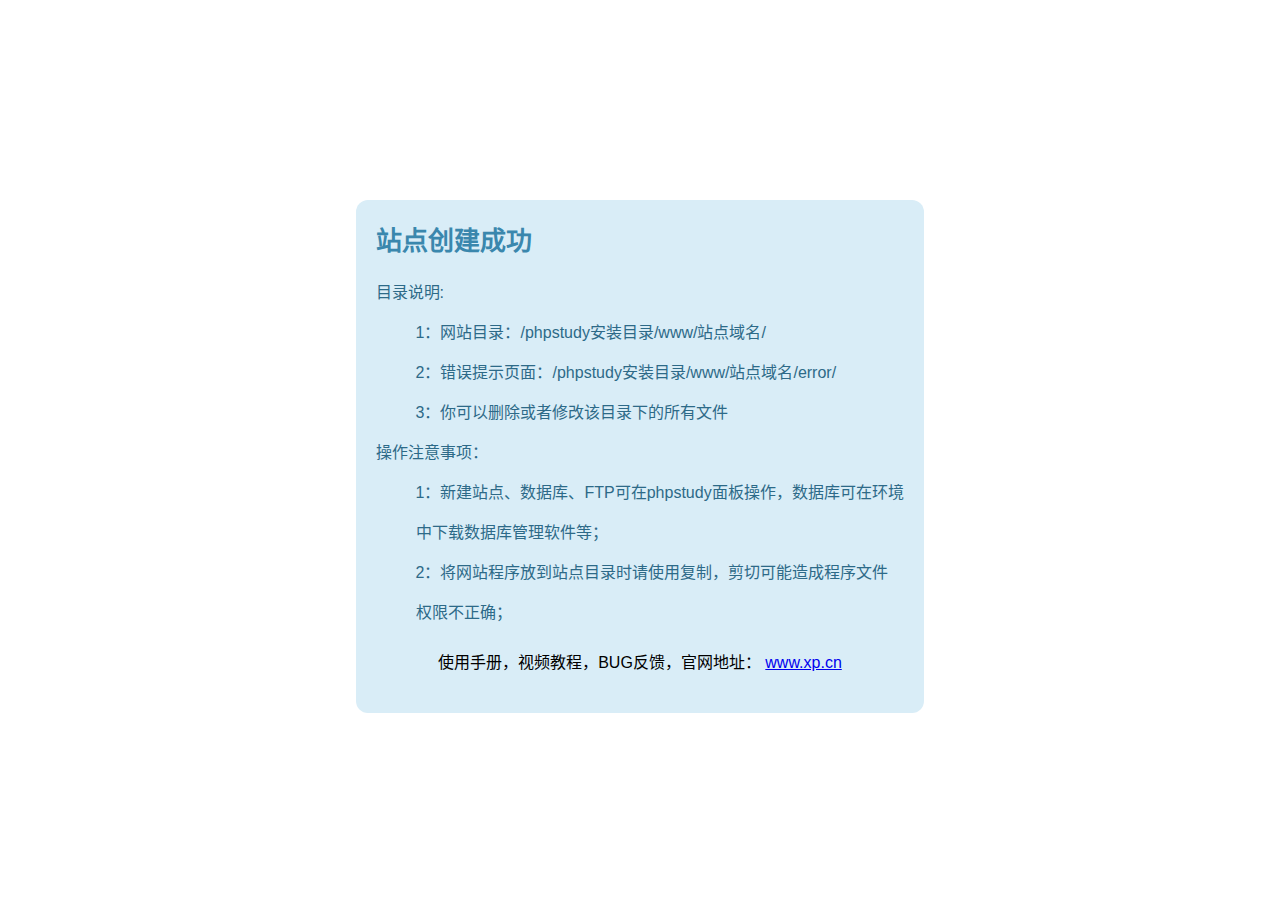
<file: error/index.html>
<!DOCTYPE html>
<html lang="zh-CN">
<head>
  <meta charset="utf-8">
  <title>站点创建成功-phpstudy for windows</title>
  <meta name="keywords" content="">
  <meta name="description" content="">
  <meta name="renderer" content="webkit">
  <meta http-equiv="X-UA-Compatible" content="IE=edge,chrome=1">
  <meta name="viewport" content="width=device-width, initial-scale=1, maximum-scale=1">
  <meta name="apple-mobile-web-app-status-bar-style" content="black"> 
  <meta name="apple-mobile-web-app-capable" content="yes">
  <meta name="format-detection" content="telephone=no">
  <meta HTTP-EQUIV="pragma" CONTENT="no-cache"> 
  <meta HTTP-EQUIV="Cache-Control" CONTENT="no-store, must-revalidate"> 
  <meta HTTP-EQUIV="expires" CONTENT="Wed, 26 Feb 1997 08:21:57 GMT"> 
  <meta HTTP-EQUIV="expires" CONTENT="0">
  <style>
    body{
      font: 16px arial,'Microsoft Yahei','Hiragino Sans GB',sans-serif;
    }
    h1{
      margin: 0;
      color:#3a87ad;
      font-size: 26px;
    }
    .content{
      width: 45%;
      margin: 0 auto;
     
    }
    .content >div{
      margin-top: 200px;
      padding: 20px;
      background: #d9edf7;  
      border-radius: 12px;
    }
    .content dl{
      color: #2d6a88;
      line-height: 40px;
    } 
    .content div div {
      padding-bottom: 20px;
      text-align:center;
    }
  </style>
</head>
<body>
  <div class="content">
      <div>
           <h1>站点创建成功</h1>
        <dl>
          <dt>目录说明:</dt>
          <dd>1：网站目录：/phpstudy安装目录/www/站点域名/</dd>
          <dd>2：错误提示页面：/phpstudy安装目录/www/站点域名/error/</dd>
          <dd>3：你可以删除或者修改该目录下的所有文件</dd>
          <dt>操作注意事项：</dt>
          <dd>1：新建站点、数据库、FTP可在phpstudy面板操作，数据库可在环境中下载数据库管理软件等；</dd>
          <dd>2：将网站程序放到站点目录时请使用复制，剪切可能造成程序文件权限不正确；</dd>
         
        </dl>
        <div>使用手册，视频教程，BUG反馈，官网地址： <a href="https://www.xp.cn"  target="_blank">www.xp.cn</a> </div>
    
      </div>
    </div> 
</body>
</html>
</file>
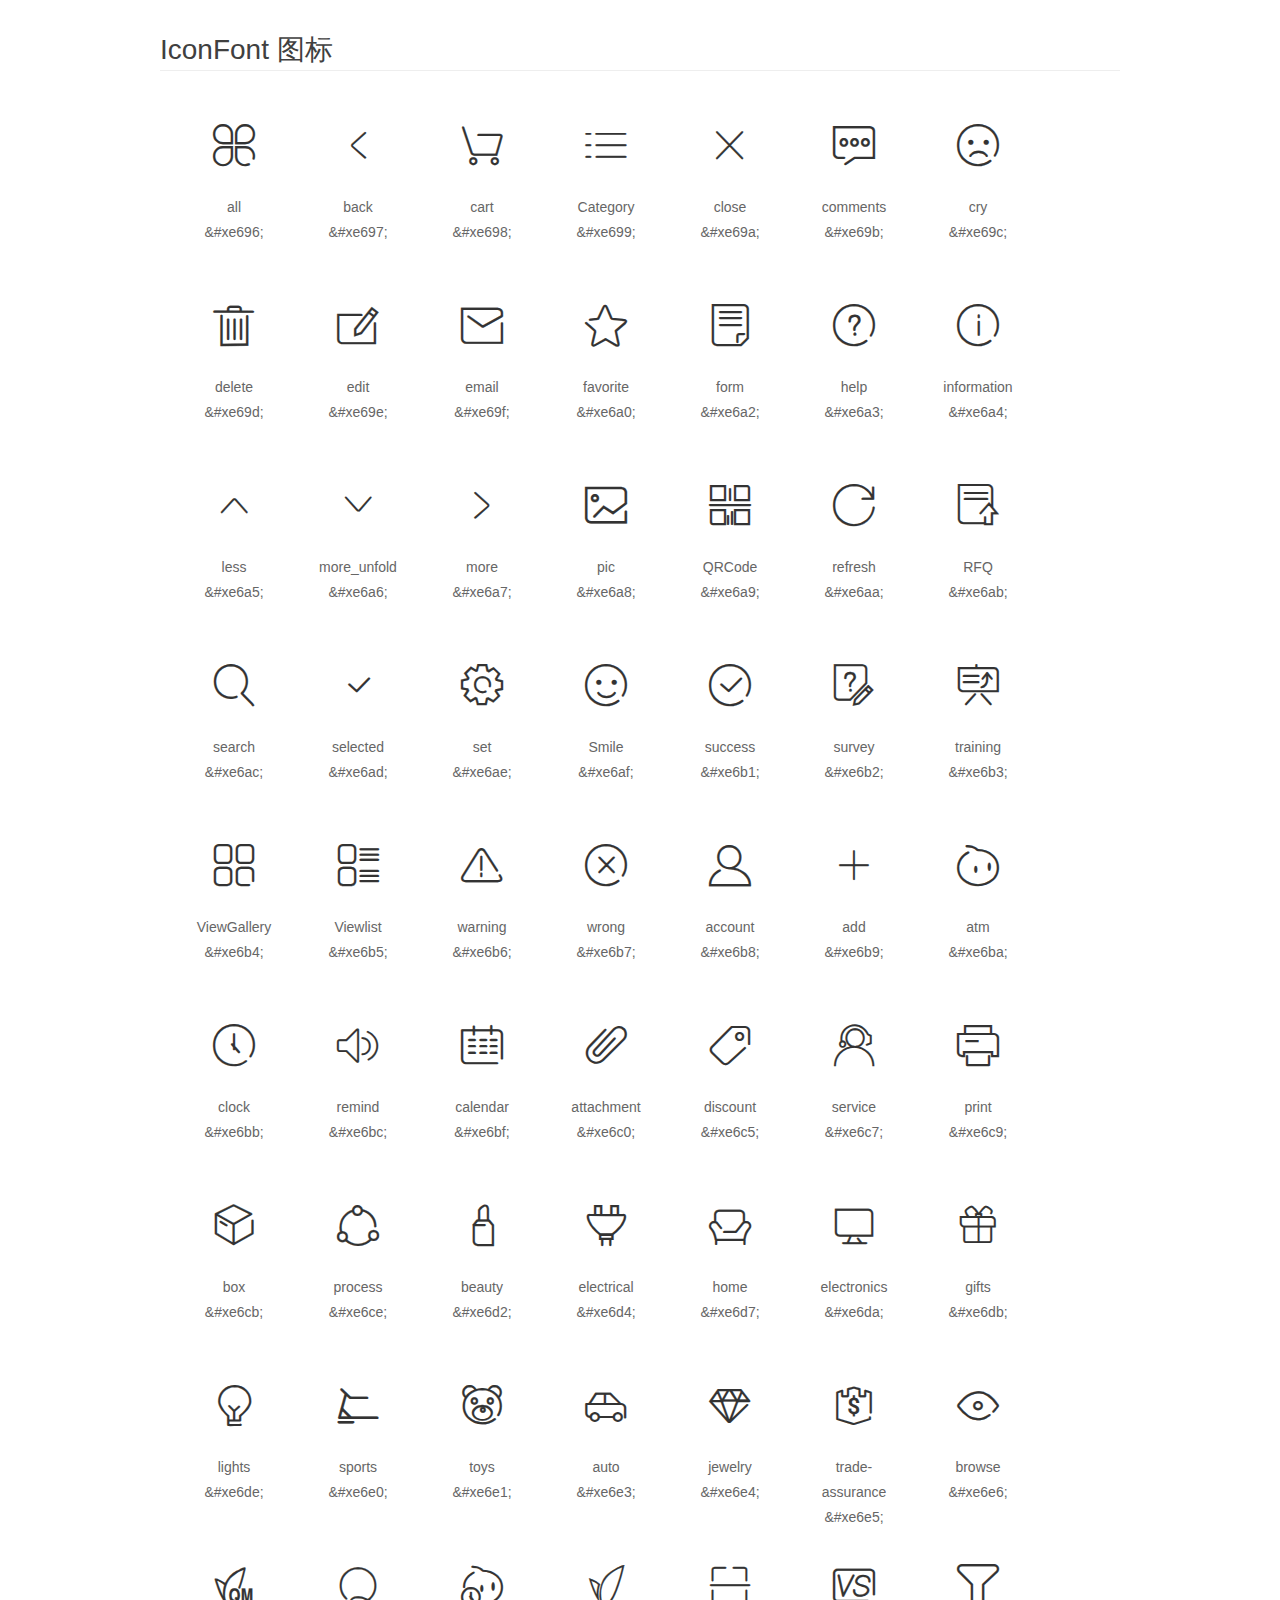
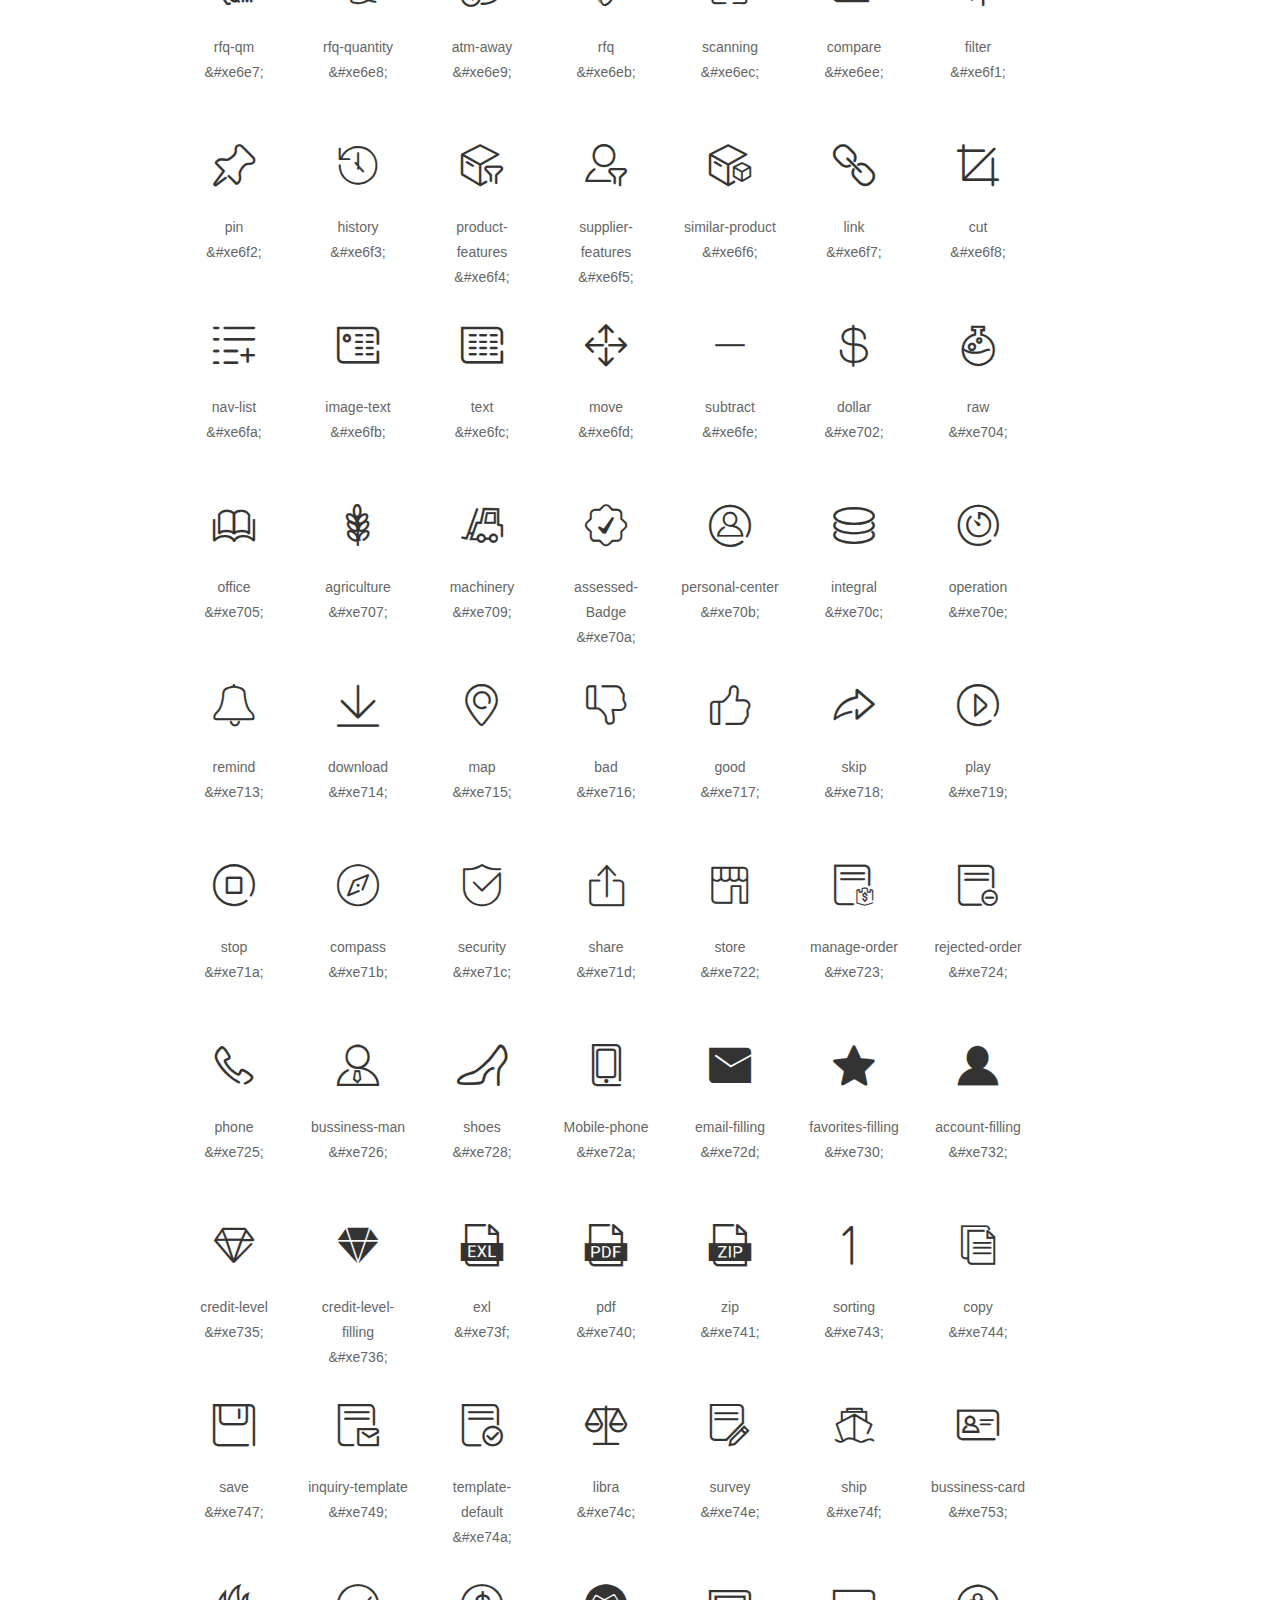
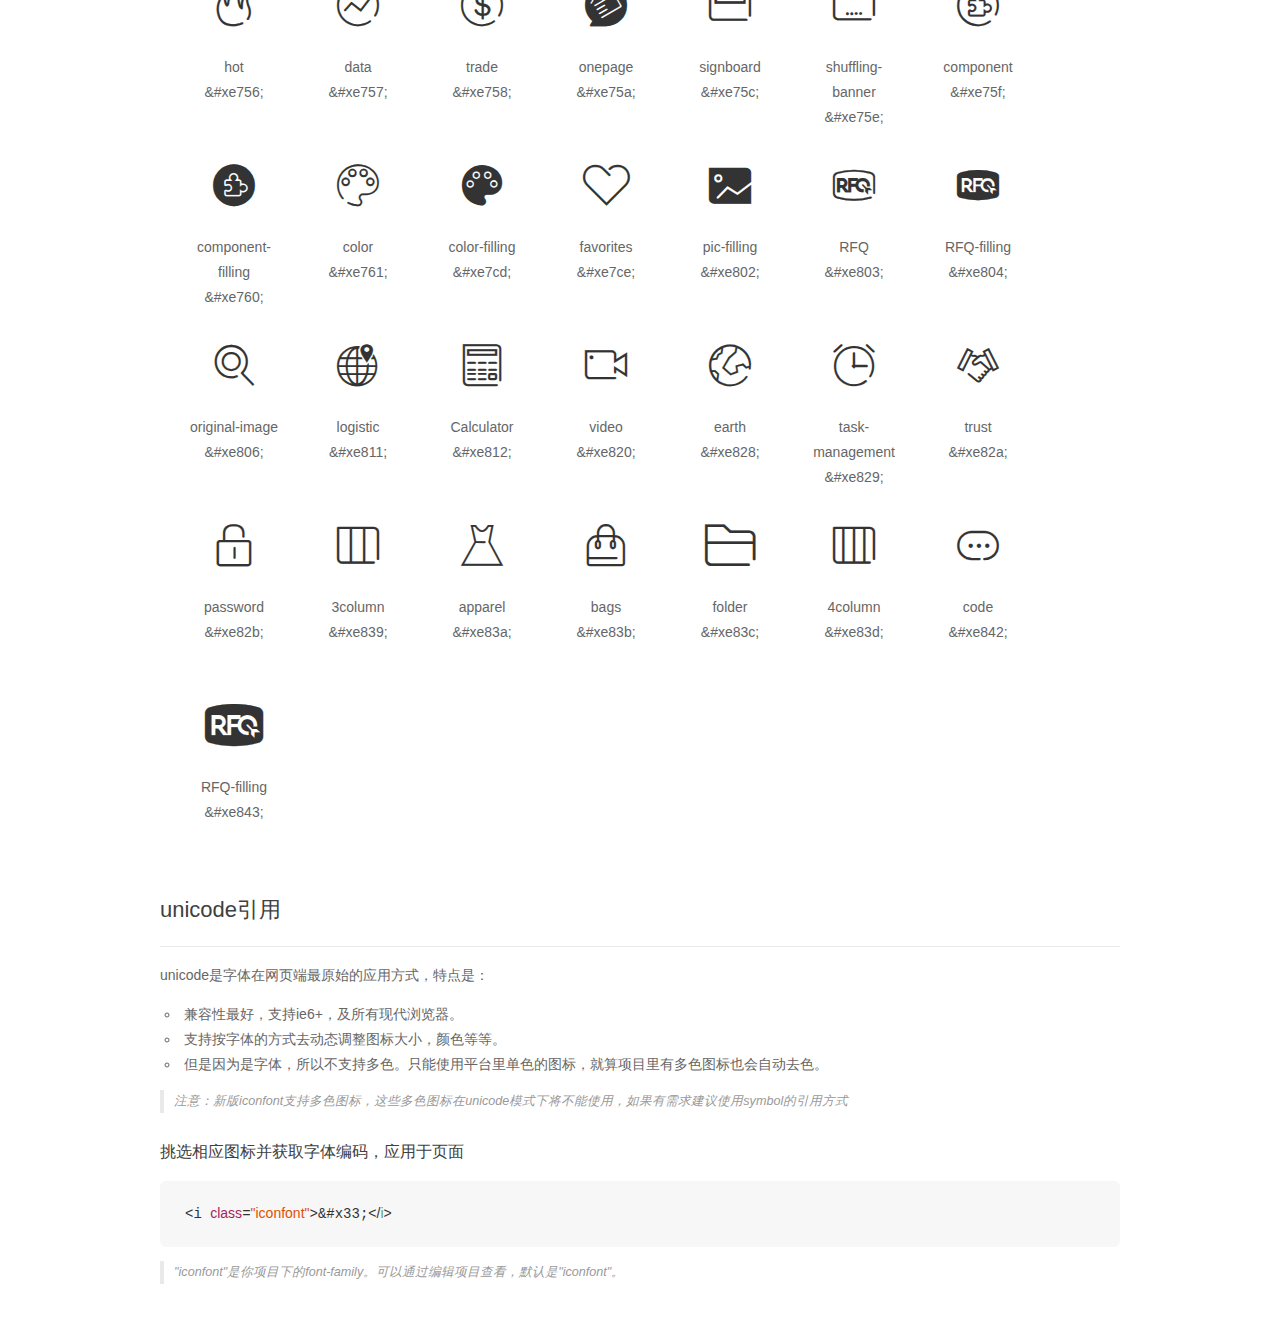
<file: admin/unicode.html>
<!DOCTYPE html>
<html>
<head>
    <meta charset="utf-8"/>
    <title>IconFont</title>
    <link rel="stylesheet" href="./css/font.css">
    <link rel="stylesheet" href="./css/xadmin.css">

    <style type="text/css">

        *{margin: 0;padding: 0;list-style: none;}
            /*
            KISSY CSS Reset
            理念：1. reset 的目的不是清除浏览器的默认样式，这仅是部分工作。清除和重置是紧密不可分的。
            2. reset 的目的不是让默认样式在所有浏览器下一致，而是减少默认样式有可能带来的问题。
            3. reset 期望提供一套普适通用的基础样式。但没有银弹，推荐根据具体需求，裁剪和修改后再使用。
            特色：1. 适应中文；2. 基于最新主流浏览器。
            维护：玉伯<lifesinger@gmail.com>, 正淳<ragecarrier@gmail.com>
             */

            /** 清除内外边距 **/
            body, h1, h2, h3, h4, h5, h6, hr, p, blockquote, /* structural elements 结构元素 */
            dl, dt, dd, ul, ol, li, /* list elements 列表元素 */
            pre, /* text formatting elements 文本格式元素 */
            form, fieldset, legend, button, input, textarea, /* form elements 表单元素 */
            th, td /* table elements 表格元素 */ {
              margin: 0;
              padding: 0;
            }

            /** 设置默认字体 **/
            body,
            button, input, select, textarea /* for ie */ {
              font: 12px/1.5 tahoma, arial, \5b8b\4f53, sans-serif;
            }
            h1, h2, h3, h4, h5, h6 { font-size: 100%; }
            address, cite, dfn, em, var { font-style: normal; } /* 将斜体扶正 */
            code, kbd, pre, samp { font-family: courier new, courier, monospace; } /* 统一等宽字体 */
            small { font-size: 12px; } /* 小于 12px 的中文很难阅读，让 small 正常化 */

            /** 重置列表元素 **/
            ul, ol { list-style: none; }

            /** 重置文本格式元素 **/
            a { text-decoration: none; }
            a:hover { text-decoration: underline; }


            /** 重置表单元素 **/
            legend { color: #000; } /* for ie6 */
            fieldset, img { border: 0; } /* img 搭车：让链接里的 img 无边框 */
            button, input, select, textarea { font-size: 100%; } /* 使得表单元素在 ie 下能继承字体大小 */
            /* 注：optgroup 无法扶正 */

            /** 重置表格元素 **/
            table { border-collapse: collapse; border-spacing: 0; }

            /* 清除浮动 */
            .ks-clear:after, .clear:after {
              content: '\20';
              display: block;
              height: 0;
              clear: both;
            }
            .ks-clear, .clear {
              *zoom: 1;
            }

            .main {
              padding: 30px 100px;
            width: 960px;
            margin: 0 auto;
            }
            .main h1{font-size:36px; color:#333; text-align:left;margin-bottom:30px; border-bottom: 1px solid #eee;}

            .helps{margin-top:40px;}
            .helps pre{
              padding:20px;
              margin:10px 0;
              border:solid 1px #e7e1cd;
              background-color: #fffdef;
              overflow: auto;
            }

            .icon_lists{
              width: 100% !important;

            }

            .icon_lists li{
              float:left;
              width: 100px;
              height:180px;
              text-align: center;
              list-style: none !important;
            }
            .icon_lists .icon{
              font-size: 42px;
              line-height: 100px;
              margin: 10px 0;
              color:#333;
              -webkit-transition: font-size 0.25s ease-out 0s;
              -moz-transition: font-size 0.25s ease-out 0s;
              transition: font-size 0.25s ease-out 0s;

            }
            .icon_lists .icon:hover{
              font-size: 100px;
            }



            .markdown {
              color: #666;
              font-size: 14px;
              line-height: 1.8;
            }

            .highlight {
              line-height: 1.5;
            }

            .markdown img {
              vertical-align: middle;
              max-width: 100%;
            }

            .markdown h1 {
              color: #404040;
              font-weight: 500;
              line-height: 40px;
              margin-bottom: 24px;
            }

            .markdown h2,
            .markdown h3,
            .markdown h4,
            .markdown h5,
            .markdown h6 {
              color: #404040;
              margin: 1.6em 0 0.6em 0;
              font-weight: 500;
              clear: both;
            }

            .markdown h1 {
              font-size: 28px;
            }

            .markdown h2 {
              font-size: 22px;
            }

            .markdown h3 {
              font-size: 16px;
            }

            .markdown h4 {
              font-size: 14px;
            }

            .markdown h5 {
              font-size: 12px;
            }

            .markdown h6 {
              font-size: 12px;
            }

            .markdown hr {
              height: 1px;
              border: 0;
              background: #e9e9e9;
              margin: 16px 0;
              clear: both;
            }

            .markdown p,
            .markdown pre {
              margin: 1em 0;
            }

            .markdown > p,
            .markdown > blockquote,
            .markdown > .highlight,
            .markdown > ol,
            .markdown > ul {
              width: 80%;
            }

            .markdown ul > li {
              list-style: circle;
            }

            .markdown > ul li,
            .markdown blockquote ul > li {
              margin-left: 20px;
              padding-left: 4px;
            }

            .markdown > ul li p,
            .markdown > ol li p {
              margin: 0.6em 0;
            }

            .markdown ol > li {
              list-style: decimal;
            }

            .markdown > ol li,
            .markdown blockquote ol > li {
              margin-left: 20px;
              padding-left: 4px;
            }

            .markdown code {
              margin: 0 3px;
              padding: 0 5px;
              background: #eee;
              border-radius: 3px;
            }

            .markdown pre {
              border-radius: 6px;
              background: #f7f7f7;
              padding: 20px;
            }

            .markdown pre code {
              border: none;
              background: #f7f7f7;
              margin: 0;
            }

            .markdown strong,
            .markdown b {
              font-weight: 600;
            }

            .markdown > table {
              border-collapse: collapse;
              border-spacing: 0px;
              empty-cells: show;
              border: 1px solid #e9e9e9;
              width: 95%;
              margin-bottom: 24px;
            }

            .markdown > table th {
              white-space: nowrap;
              color: #333;
              font-weight: 600;

            }

            .markdown > table th,
            .markdown > table td {
              border: 1px solid #e9e9e9;
              padding: 8px 16px;
              text-align: left;
            }

            .markdown > table th {
              background: #F7F7F7;
            }

            .markdown blockquote {
              font-size: 90%;
              color: #999;
              border-left: 4px solid #e9e9e9;
              padding-left: 0.8em;
              margin: 1em 0;
              font-style: italic;
            }

            .markdown blockquote p {
              margin: 0;
            }

            .markdown .anchor {
              opacity: 0;
              transition: opacity 0.3s ease;
              margin-left: 8px;
            }

            .markdown .waiting {
              color: #ccc;
            }

            .markdown h1:hover .anchor,
            .markdown h2:hover .anchor,
            .markdown h3:hover .anchor,
            .markdown h4:hover .anchor,
            .markdown h5:hover .anchor,
            .markdown h6:hover .anchor {
              opacity: 1;
              display: inline-block;
            }

            .markdown > br,
            .markdown > p > br {
              clear: both;
            }


            .hljs {
              display: block;
              background: white;
              padding: 0.5em;
              color: #333333;
              overflow-x: auto;
            }

            .hljs-comment,
            .hljs-meta {
              color: #969896;
            }

            .hljs-string,
            .hljs-variable,
            .hljs-template-variable,
            .hljs-strong,
            .hljs-emphasis,
            .hljs-quote {
              color: #df5000;
            }

            .hljs-keyword,
            .hljs-selector-tag,
            .hljs-type {
              color: #a71d5d;
            }

            .hljs-literal,
            .hljs-symbol,
            .hljs-bullet,
            .hljs-attribute {
              color: #0086b3;
            }

            .hljs-section,
            .hljs-name {
              color: #63a35c;
            }

            .hljs-tag {
              color: #333333;
            }

            .hljs-title,
            .hljs-attr,
            .hljs-selector-id,
            .hljs-selector-class,
            .hljs-selector-attr,
            .hljs-selector-pseudo {
              color: #795da3;
            }

            .hljs-addition {
              color: #55a532;
              background-color: #eaffea;
            }

            .hljs-deletion {
              color: #bd2c00;
              background-color: #ffecec;
            }

            .hljs-link {
              text-decoration: underline;
            }

            pre{
              background: #fff;
            }







        .iconfont {
          font-family:"iconfont" !important;
          font-size:16px;
          font-style:normal;
          -webkit-font-smoothing: antialiased;
          -webkit-text-stroke-width: 0.2px;
          -moz-osx-font-smoothing: grayscale;
        }

    </style>
</head>
<body>
    <div class="main markdown">
        <h1>IconFont 图标</h1>
        <ul class="icon_lists clear">
            
                <li>
                <i class="icon iconfont">&#xe696;</i>
                    <div class="name">all</div>
                    <div class="code">&amp;#xe696;</div>
                </li>
            
                <li>
                <i class="icon iconfont">&#xe697;</i>
                    <div class="name">back</div>
                    <div class="code">&amp;#xe697;</div>
                </li>
            
                <li>
                <i class="icon iconfont">&#xe698;</i>
                    <div class="name">cart</div>
                    <div class="code">&amp;#xe698;</div>
                </li>
            
                <li>
                <i class="icon iconfont">&#xe699;</i>
                    <div class="name">Category</div>
                    <div class="code">&amp;#xe699;</div>
                </li>
            
                <li>
                <i class="icon iconfont">&#xe69a;</i>
                    <div class="name">close</div>
                    <div class="code">&amp;#xe69a;</div>
                </li>
            
                <li>
                <i class="icon iconfont">&#xe69b;</i>
                    <div class="name">comments</div>
                    <div class="code">&amp;#xe69b;</div>
                </li>
            
                <li>
                <i class="icon iconfont">&#xe69c;</i>
                    <div class="name">cry</div>
                    <div class="code">&amp;#xe69c;</div>
                </li>
            
                <li>
                <i class="icon iconfont">&#xe69d;</i>
                    <div class="name">delete</div>
                    <div class="code">&amp;#xe69d;</div>
                </li>
            
                <li>
                <i class="icon iconfont">&#xe69e;</i>
                    <div class="name">edit</div>
                    <div class="code">&amp;#xe69e;</div>
                </li>
            
                <li>
                <i class="icon iconfont">&#xe69f;</i>
                    <div class="name">email</div>
                    <div class="code">&amp;#xe69f;</div>
                </li>
            
                <li>
                <i class="icon iconfont">&#xe6a0;</i>
                    <div class="name">favorite</div>
                    <div class="code">&amp;#xe6a0;</div>
                </li>
            
                <li>
                <i class="icon iconfont">&#xe6a2;</i>
                    <div class="name">form</div>
                    <div class="code">&amp;#xe6a2;</div>
                </li>
            
                <li>
                <i class="icon iconfont">&#xe6a3;</i>
                    <div class="name">help</div>
                    <div class="code">&amp;#xe6a3;</div>
                </li>
            
                <li>
                <i class="icon iconfont">&#xe6a4;</i>
                    <div class="name">information</div>
                    <div class="code">&amp;#xe6a4;</div>
                </li>
            
                <li>
                <i class="icon iconfont">&#xe6a5;</i>
                    <div class="name">less</div>
                    <div class="code">&amp;#xe6a5;</div>
                </li>
            
                <li>
                <i class="icon iconfont">&#xe6a6;</i>
                    <div class="name">more_unfold</div>
                    <div class="code">&amp;#xe6a6;</div>
                </li>
            
                <li>
                <i class="icon iconfont">&#xe6a7;</i>
                    <div class="name">more</div>
                    <div class="code">&amp;#xe6a7;</div>
                </li>
            
                <li>
                <i class="icon iconfont">&#xe6a8;</i>
                    <div class="name">pic</div>
                    <div class="code">&amp;#xe6a8;</div>
                </li>
            
                <li>
                <i class="icon iconfont">&#xe6a9;</i>
                    <div class="name">QRCode</div>
                    <div class="code">&amp;#xe6a9;</div>
                </li>
            
                <li>
                <i class="icon iconfont">&#xe6aa;</i>
                    <div class="name">refresh</div>
                    <div class="code">&amp;#xe6aa;</div>
                </li>
            
                <li>
                <i class="icon iconfont">&#xe6ab;</i>
                    <div class="name">RFQ</div>
                    <div class="code">&amp;#xe6ab;</div>
                </li>
            
                <li>
                <i class="icon iconfont">&#xe6ac;</i>
                    <div class="name">search</div>
                    <div class="code">&amp;#xe6ac;</div>
                </li>
            
                <li>
                <i class="icon iconfont">&#xe6ad;</i>
                    <div class="name">selected</div>
                    <div class="code">&amp;#xe6ad;</div>
                </li>
            
                <li>
                <i class="icon iconfont">&#xe6ae;</i>
                    <div class="name">set</div>
                    <div class="code">&amp;#xe6ae;</div>
                </li>
            
                <li>
                <i class="icon iconfont">&#xe6af;</i>
                    <div class="name">Smile</div>
                    <div class="code">&amp;#xe6af;</div>
                </li>
            
                <li>
                <i class="icon iconfont">&#xe6b1;</i>
                    <div class="name">success</div>
                    <div class="code">&amp;#xe6b1;</div>
                </li>
            
                <li>
                <i class="icon iconfont">&#xe6b2;</i>
                    <div class="name">survey</div>
                    <div class="code">&amp;#xe6b2;</div>
                </li>
            
                <li>
                <i class="icon iconfont">&#xe6b3;</i>
                    <div class="name">training</div>
                    <div class="code">&amp;#xe6b3;</div>
                </li>
            
                <li>
                <i class="icon iconfont">&#xe6b4;</i>
                    <div class="name">ViewGallery</div>
                    <div class="code">&amp;#xe6b4;</div>
                </li>
            
                <li>
                <i class="icon iconfont">&#xe6b5;</i>
                    <div class="name">Viewlist</div>
                    <div class="code">&amp;#xe6b5;</div>
                </li>
            
                <li>
                <i class="icon iconfont">&#xe6b6;</i>
                    <div class="name">warning</div>
                    <div class="code">&amp;#xe6b6;</div>
                </li>
            
                <li>
                <i class="icon iconfont">&#xe6b7;</i>
                    <div class="name">wrong</div>
                    <div class="code">&amp;#xe6b7;</div>
                </li>
            
                <li>
                <i class="icon iconfont">&#xe6b8;</i>
                    <div class="name">account</div>
                    <div class="code">&amp;#xe6b8;</div>
                </li>
            
                <li>
                <i class="icon iconfont">&#xe6b9;</i>
                    <div class="name">add</div>
                    <div class="code">&amp;#xe6b9;</div>
                </li>
            
                <li>
                <i class="icon iconfont">&#xe6ba;</i>
                    <div class="name">atm</div>
                    <div class="code">&amp;#xe6ba;</div>
                </li>
            
                <li>
                <i class="icon iconfont">&#xe6bb;</i>
                    <div class="name">clock</div>
                    <div class="code">&amp;#xe6bb;</div>
                </li>
            
                <li>
                <i class="icon iconfont">&#xe6bc;</i>
                    <div class="name">remind</div>
                    <div class="code">&amp;#xe6bc;</div>
                </li>
            
                <li>
                <i class="icon iconfont">&#xe6bf;</i>
                    <div class="name">calendar</div>
                    <div class="code">&amp;#xe6bf;</div>
                </li>
            
                <li>
                <i class="icon iconfont">&#xe6c0;</i>
                    <div class="name">attachment</div>
                    <div class="code">&amp;#xe6c0;</div>
                </li>
            
                <li>
                <i class="icon iconfont">&#xe6c5;</i>
                    <div class="name">discount</div>
                    <div class="code">&amp;#xe6c5;</div>
                </li>
            
                <li>
                <i class="icon iconfont">&#xe6c7;</i>
                    <div class="name">service</div>
                    <div class="code">&amp;#xe6c7;</div>
                </li>
            
                <li>
                <i class="icon iconfont">&#xe6c9;</i>
                    <div class="name">print</div>
                    <div class="code">&amp;#xe6c9;</div>
                </li>
            
                <li>
                <i class="icon iconfont">&#xe6cb;</i>
                    <div class="name">box</div>
                    <div class="code">&amp;#xe6cb;</div>
                </li>
            
                <li>
                <i class="icon iconfont">&#xe6ce;</i>
                    <div class="name">process</div>
                    <div class="code">&amp;#xe6ce;</div>
                </li>
            
                <li>
                <i class="icon iconfont">&#xe6d2;</i>
                    <div class="name">beauty</div>
                    <div class="code">&amp;#xe6d2;</div>
                </li>
            
                <li>
                <i class="icon iconfont">&#xe6d4;</i>
                    <div class="name">electrical</div>
                    <div class="code">&amp;#xe6d4;</div>
                </li>
            
                <li>
                <i class="icon iconfont">&#xe6d7;</i>
                    <div class="name">home</div>
                    <div class="code">&amp;#xe6d7;</div>
                </li>
            
                <li>
                <i class="icon iconfont">&#xe6da;</i>
                    <div class="name">electronics</div>
                    <div class="code">&amp;#xe6da;</div>
                </li>
            
                <li>
                <i class="icon iconfont">&#xe6db;</i>
                    <div class="name">gifts</div>
                    <div class="code">&amp;#xe6db;</div>
                </li>
            
                <li>
                <i class="icon iconfont">&#xe6de;</i>
                    <div class="name">lights</div>
                    <div class="code">&amp;#xe6de;</div>
                </li>
            
                <li>
                <i class="icon iconfont">&#xe6e0;</i>
                    <div class="name">sports</div>
                    <div class="code">&amp;#xe6e0;</div>
                </li>
            
                <li>
                <i class="icon iconfont">&#xe6e1;</i>
                    <div class="name">toys</div>
                    <div class="code">&amp;#xe6e1;</div>
                </li>
            
                <li>
                <i class="icon iconfont">&#xe6e3;</i>
                    <div class="name">auto</div>
                    <div class="code">&amp;#xe6e3;</div>
                </li>
            
                <li>
                <i class="icon iconfont">&#xe6e4;</i>
                    <div class="name">jewelry</div>
                    <div class="code">&amp;#xe6e4;</div>
                </li>
            
                <li>
                <i class="icon iconfont">&#xe6e5;</i>
                    <div class="name">trade-assurance</div>
                    <div class="code">&amp;#xe6e5;</div>
                </li>
            
                <li>
                <i class="icon iconfont">&#xe6e6;</i>
                    <div class="name">browse</div>
                    <div class="code">&amp;#xe6e6;</div>
                </li>
            
                <li>
                <i class="icon iconfont">&#xe6e7;</i>
                    <div class="name">rfq-qm</div>
                    <div class="code">&amp;#xe6e7;</div>
                </li>
            
                <li>
                <i class="icon iconfont">&#xe6e8;</i>
                    <div class="name">rfq-quantity</div>
                    <div class="code">&amp;#xe6e8;</div>
                </li>
            
                <li>
                <i class="icon iconfont">&#xe6e9;</i>
                    <div class="name">atm-away</div>
                    <div class="code">&amp;#xe6e9;</div>
                </li>
            
                <li>
                <i class="icon iconfont">&#xe6eb;</i>
                    <div class="name">rfq</div>
                    <div class="code">&amp;#xe6eb;</div>
                </li>
            
                <li>
                <i class="icon iconfont">&#xe6ec;</i>
                    <div class="name">scanning</div>
                    <div class="code">&amp;#xe6ec;</div>
                </li>
            
                <li>
                <i class="icon iconfont">&#xe6ee;</i>
                    <div class="name">compare</div>
                    <div class="code">&amp;#xe6ee;</div>
                </li>
            
                <li>
                <i class="icon iconfont">&#xe6f1;</i>
                    <div class="name">filter</div>
                    <div class="code">&amp;#xe6f1;</div>
                </li>
            
                <li>
                <i class="icon iconfont">&#xe6f2;</i>
                    <div class="name">pin</div>
                    <div class="code">&amp;#xe6f2;</div>
                </li>
            
                <li>
                <i class="icon iconfont">&#xe6f3;</i>
                    <div class="name">history</div>
                    <div class="code">&amp;#xe6f3;</div>
                </li>
            
                <li>
                <i class="icon iconfont">&#xe6f4;</i>
                    <div class="name">product-features</div>
                    <div class="code">&amp;#xe6f4;</div>
                </li>
            
                <li>
                <i class="icon iconfont">&#xe6f5;</i>
                    <div class="name">supplier-features</div>
                    <div class="code">&amp;#xe6f5;</div>
                </li>
            
                <li>
                <i class="icon iconfont">&#xe6f6;</i>
                    <div class="name">similar-product</div>
                    <div class="code">&amp;#xe6f6;</div>
                </li>
            
                <li>
                <i class="icon iconfont">&#xe6f7;</i>
                    <div class="name">link</div>
                    <div class="code">&amp;#xe6f7;</div>
                </li>
            
                <li>
                <i class="icon iconfont">&#xe6f8;</i>
                    <div class="name">cut</div>
                    <div class="code">&amp;#xe6f8;</div>
                </li>
            
                <li>
                <i class="icon iconfont">&#xe6fa;</i>
                    <div class="name">nav-list</div>
                    <div class="code">&amp;#xe6fa;</div>
                </li>
            
                <li>
                <i class="icon iconfont">&#xe6fb;</i>
                    <div class="name">image-text</div>
                    <div class="code">&amp;#xe6fb;</div>
                </li>
            
                <li>
                <i class="icon iconfont">&#xe6fc;</i>
                    <div class="name">text</div>
                    <div class="code">&amp;#xe6fc;</div>
                </li>
            
                <li>
                <i class="icon iconfont">&#xe6fd;</i>
                    <div class="name">move</div>
                    <div class="code">&amp;#xe6fd;</div>
                </li>
            
                <li>
                <i class="icon iconfont">&#xe6fe;</i>
                    <div class="name">subtract</div>
                    <div class="code">&amp;#xe6fe;</div>
                </li>
            
                <li>
                <i class="icon iconfont">&#xe702;</i>
                    <div class="name">dollar</div>
                    <div class="code">&amp;#xe702;</div>
                </li>
            
                <li>
                <i class="icon iconfont">&#xe704;</i>
                    <div class="name">raw</div>
                    <div class="code">&amp;#xe704;</div>
                </li>
            
                <li>
                <i class="icon iconfont">&#xe705;</i>
                    <div class="name">office</div>
                    <div class="code">&amp;#xe705;</div>
                </li>
            
                <li>
                <i class="icon iconfont">&#xe707;</i>
                    <div class="name">agriculture</div>
                    <div class="code">&amp;#xe707;</div>
                </li>
            
                <li>
                <i class="icon iconfont">&#xe709;</i>
                    <div class="name">machinery</div>
                    <div class="code">&amp;#xe709;</div>
                </li>
            
                <li>
                <i class="icon iconfont">&#xe70a;</i>
                    <div class="name">assessed-Badge</div>
                    <div class="code">&amp;#xe70a;</div>
                </li>
            
                <li>
                <i class="icon iconfont">&#xe70b;</i>
                    <div class="name">personal-center</div>
                    <div class="code">&amp;#xe70b;</div>
                </li>
            
                <li>
                <i class="icon iconfont">&#xe70c;</i>
                    <div class="name">integral</div>
                    <div class="code">&amp;#xe70c;</div>
                </li>
            
                <li>
                <i class="icon iconfont">&#xe70e;</i>
                    <div class="name">operation</div>
                    <div class="code">&amp;#xe70e;</div>
                </li>
            
                <li>
                <i class="icon iconfont">&#xe713;</i>
                    <div class="name">remind</div>
                    <div class="code">&amp;#xe713;</div>
                </li>
            
                <li>
                <i class="icon iconfont">&#xe714;</i>
                    <div class="name">download</div>
                    <div class="code">&amp;#xe714;</div>
                </li>
            
                <li>
                <i class="icon iconfont">&#xe715;</i>
                    <div class="name">map</div>
                    <div class="code">&amp;#xe715;</div>
                </li>
            
                <li>
                <i class="icon iconfont">&#xe716;</i>
                    <div class="name">bad</div>
                    <div class="code">&amp;#xe716;</div>
                </li>
            
                <li>
                <i class="icon iconfont">&#xe717;</i>
                    <div class="name">good</div>
                    <div class="code">&amp;#xe717;</div>
                </li>
            
                <li>
                <i class="icon iconfont">&#xe718;</i>
                    <div class="name">skip</div>
                    <div class="code">&amp;#xe718;</div>
                </li>
            
                <li>
                <i class="icon iconfont">&#xe719;</i>
                    <div class="name">play</div>
                    <div class="code">&amp;#xe719;</div>
                </li>
            
                <li>
                <i class="icon iconfont">&#xe71a;</i>
                    <div class="name">stop</div>
                    <div class="code">&amp;#xe71a;</div>
                </li>
            
                <li>
                <i class="icon iconfont">&#xe71b;</i>
                    <div class="name">compass</div>
                    <div class="code">&amp;#xe71b;</div>
                </li>
            
                <li>
                <i class="icon iconfont">&#xe71c;</i>
                    <div class="name">security</div>
                    <div class="code">&amp;#xe71c;</div>
                </li>
            
                <li>
                <i class="icon iconfont">&#xe71d;</i>
                    <div class="name">share</div>
                    <div class="code">&amp;#xe71d;</div>
                </li>
            
                <li>
                <i class="icon iconfont">&#xe722;</i>
                    <div class="name">store</div>
                    <div class="code">&amp;#xe722;</div>
                </li>
            
                <li>
                <i class="icon iconfont">&#xe723;</i>
                    <div class="name">manage-order</div>
                    <div class="code">&amp;#xe723;</div>
                </li>
            
                <li>
                <i class="icon iconfont">&#xe724;</i>
                    <div class="name">rejected-order</div>
                    <div class="code">&amp;#xe724;</div>
                </li>
            
                <li>
                <i class="icon iconfont">&#xe725;</i>
                    <div class="name">phone</div>
                    <div class="code">&amp;#xe725;</div>
                </li>
            
                <li>
                <i class="icon iconfont">&#xe726;</i>
                    <div class="name">bussiness-man</div>
                    <div class="code">&amp;#xe726;</div>
                </li>
            
                <li>
                <i class="icon iconfont">&#xe728;</i>
                    <div class="name">shoes</div>
                    <div class="code">&amp;#xe728;</div>
                </li>
            
                <li>
                <i class="icon iconfont">&#xe72a;</i>
                    <div class="name">Mobile-phone</div>
                    <div class="code">&amp;#xe72a;</div>
                </li>
            
                <li>
                <i class="icon iconfont">&#xe72d;</i>
                    <div class="name">email-filling</div>
                    <div class="code">&amp;#xe72d;</div>
                </li>
            
                <li>
                <i class="icon iconfont">&#xe730;</i>
                    <div class="name">favorites-filling</div>
                    <div class="code">&amp;#xe730;</div>
                </li>
            
                <li>
                <i class="icon iconfont">&#xe732;</i>
                    <div class="name">account-filling</div>
                    <div class="code">&amp;#xe732;</div>
                </li>
            
                <li>
                <i class="icon iconfont">&#xe735;</i>
                    <div class="name">credit-level</div>
                    <div class="code">&amp;#xe735;</div>
                </li>
            
                <li>
                <i class="icon iconfont">&#xe736;</i>
                    <div class="name">credit-level-filling</div>
                    <div class="code">&amp;#xe736;</div>
                </li>
            
                <li>
                <i class="icon iconfont">&#xe73f;</i>
                    <div class="name">exl</div>
                    <div class="code">&amp;#xe73f;</div>
                </li>
            
                <li>
                <i class="icon iconfont">&#xe740;</i>
                    <div class="name">pdf</div>
                    <div class="code">&amp;#xe740;</div>
                </li>
            
                <li>
                <i class="icon iconfont">&#xe741;</i>
                    <div class="name">zip</div>
                    <div class="code">&amp;#xe741;</div>
                </li>
            
                <li>
                <i class="icon iconfont">&#xe743;</i>
                    <div class="name">sorting</div>
                    <div class="code">&amp;#xe743;</div>
                </li>
            
                <li>
                <i class="icon iconfont">&#xe744;</i>
                    <div class="name">copy</div>
                    <div class="code">&amp;#xe744;</div>
                </li>
            
                <li>
                <i class="icon iconfont">&#xe747;</i>
                    <div class="name">save</div>
                    <div class="code">&amp;#xe747;</div>
                </li>
            
                <li>
                <i class="icon iconfont">&#xe749;</i>
                    <div class="name"> inquiry-template</div>
                    <div class="code">&amp;#xe749;</div>
                </li>
            
                <li>
                <i class="icon iconfont">&#xe74a;</i>
                    <div class="name">template-default</div>
                    <div class="code">&amp;#xe74a;</div>
                </li>
            
                <li>
                <i class="icon iconfont">&#xe74c;</i>
                    <div class="name">libra</div>
                    <div class="code">&amp;#xe74c;</div>
                </li>
            
                <li>
                <i class="icon iconfont">&#xe74e;</i>
                    <div class="name">survey</div>
                    <div class="code">&amp;#xe74e;</div>
                </li>
            
                <li>
                <i class="icon iconfont">&#xe74f;</i>
                    <div class="name">ship</div>
                    <div class="code">&amp;#xe74f;</div>
                </li>
            
                <li>
                <i class="icon iconfont">&#xe753;</i>
                    <div class="name">bussiness-card</div>
                    <div class="code">&amp;#xe753;</div>
                </li>
            
                <li>
                <i class="icon iconfont">&#xe756;</i>
                    <div class="name">hot</div>
                    <div class="code">&amp;#xe756;</div>
                </li>
            
                <li>
                <i class="icon iconfont">&#xe757;</i>
                    <div class="name">data</div>
                    <div class="code">&amp;#xe757;</div>
                </li>
            
                <li>
                <i class="icon iconfont">&#xe758;</i>
                    <div class="name">trade</div>
                    <div class="code">&amp;#xe758;</div>
                </li>
            
                <li>
                <i class="icon iconfont">&#xe75a;</i>
                    <div class="name">onepage</div>
                    <div class="code">&amp;#xe75a;</div>
                </li>
            
                <li>
                <i class="icon iconfont">&#xe75c;</i>
                    <div class="name">signboard</div>
                    <div class="code">&amp;#xe75c;</div>
                </li>
            
                <li>
                <i class="icon iconfont">&#xe75e;</i>
                    <div class="name">shuffling-banner</div>
                    <div class="code">&amp;#xe75e;</div>
                </li>
            
                <li>
                <i class="icon iconfont">&#xe75f;</i>
                    <div class="name">component</div>
                    <div class="code">&amp;#xe75f;</div>
                </li>
            
                <li>
                <i class="icon iconfont">&#xe760;</i>
                    <div class="name">component-filling</div>
                    <div class="code">&amp;#xe760;</div>
                </li>
            
                <li>
                <i class="icon iconfont">&#xe761;</i>
                    <div class="name">color</div>
                    <div class="code">&amp;#xe761;</div>
                </li>
            
                <li>
                <i class="icon iconfont">&#xe7cd;</i>
                    <div class="name">color-filling</div>
                    <div class="code">&amp;#xe7cd;</div>
                </li>
            
                <li>
                <i class="icon iconfont">&#xe7ce;</i>
                    <div class="name">favorites</div>
                    <div class="code">&amp;#xe7ce;</div>
                </li>
            
                <li>
                <i class="icon iconfont">&#xe802;</i>
                    <div class="name">pic-filling</div>
                    <div class="code">&amp;#xe802;</div>
                </li>
            
                <li>
                <i class="icon iconfont">&#xe803;</i>
                    <div class="name">RFQ</div>
                    <div class="code">&amp;#xe803;</div>
                </li>
            
                <li>
                <i class="icon iconfont">&#xe804;</i>
                    <div class="name">RFQ-filling</div>
                    <div class="code">&amp;#xe804;</div>
                </li>
            
                <li>
                <i class="icon iconfont">&#xe806;</i>
                    <div class="name">original-image</div>
                    <div class="code">&amp;#xe806;</div>
                </li>
            
                <li>
                <i class="icon iconfont">&#xe811;</i>
                    <div class="name">logistic</div>
                    <div class="code">&amp;#xe811;</div>
                </li>
            
                <li>
                <i class="icon iconfont">&#xe812;</i>
                    <div class="name">Calculator</div>
                    <div class="code">&amp;#xe812;</div>
                </li>
            
                <li>
                <i class="icon iconfont">&#xe820;</i>
                    <div class="name">video</div>
                    <div class="code">&amp;#xe820;</div>
                </li>
            
                <li>
                <i class="icon iconfont">&#xe828;</i>
                    <div class="name">earth</div>
                    <div class="code">&amp;#xe828;</div>
                </li>
            
                <li>
                <i class="icon iconfont">&#xe829;</i>
                    <div class="name">task-management</div>
                    <div class="code">&amp;#xe829;</div>
                </li>
            
                <li>
                <i class="icon iconfont">&#xe82a;</i>
                    <div class="name">trust</div>
                    <div class="code">&amp;#xe82a;</div>
                </li>
            
                <li>
                <i class="icon iconfont">&#xe82b;</i>
                    <div class="name">password</div>
                    <div class="code">&amp;#xe82b;</div>
                </li>
            
                <li>
                <i class="icon iconfont">&#xe839;</i>
                    <div class="name">3column</div>
                    <div class="code">&amp;#xe839;</div>
                </li>
            
                <li>
                <i class="icon iconfont">&#xe83a;</i>
                    <div class="name">apparel</div>
                    <div class="code">&amp;#xe83a;</div>
                </li>
            
                <li>
                <i class="icon iconfont">&#xe83b;</i>
                    <div class="name">bags</div>
                    <div class="code">&amp;#xe83b;</div>
                </li>
            
                <li>
                <i class="icon iconfont">&#xe83c;</i>
                    <div class="name">folder</div>
                    <div class="code">&amp;#xe83c;</div>
                </li>
            
                <li>
                <i class="icon iconfont">&#xe83d;</i>
                    <div class="name">4column</div>
                    <div class="code">&amp;#xe83d;</div>
                </li>
            
                <li>
                <i class="icon iconfont">&#xe842;</i>
                    <div class="name">code</div>
                    <div class="code">&amp;#xe842;</div>
                </li>
            
                <li>
                <i class="icon iconfont">&#xe843;</i>
                    <div class="name">RFQ-filling</div>
                    <div class="code">&amp;#xe843;</div>
                </li>
            
        </ul>
        <h2 id="unicode-">unicode引用</h2>
        <hr>

        <p>unicode是字体在网页端最原始的应用方式，特点是：</p>
        <ul>
        <li>兼容性最好，支持ie6+，及所有现代浏览器。</li>
        <li>支持按字体的方式去动态调整图标大小，颜色等等。</li>
        <li>但是因为是字体，所以不支持多色。只能使用平台里单色的图标，就算项目里有多色图标也会自动去色。</li>
        </ul>
        <blockquote>
        <p>注意：新版iconfont支持多色图标，这些多色图标在unicode模式下将不能使用，如果有需求建议使用symbol的引用方式</p>
        </blockquote>
        
        <h3 id="-">挑选相应图标并获取字体编码，应用于页面</h3>
        <pre><code class="lang-js hljs javascript">&lt;i <span class="hljs-class"><span class="hljs-keyword">class</span></span>=<span class="hljs-string">"iconfont"</span>&gt;&amp;#x33;<span class="xml"><span class="hljs-tag">&lt;/<span class="hljs-name">i</span>&gt;</span></span></code></pre>

        <blockquote>
        <p>"iconfont"是你项目下的font-family。可以通过编辑项目查看，默认是"iconfont"。</p>
        </blockquote>
    </div>


</body>
</html>
</file>
<file: admin/css/font.css>
@font-face {
  font-family: 'iconfont';
  src: url('../fonts/iconfont.eot');
  src: url('../fonts/iconfont.eot?#iefix') format('embedded-opentype'),
  url('../fonts/iconfont.woff') format('woff'),
  url('../fonts/iconfont.ttf') format('truetype'),
  url('../fonts/iconfont.svg#iconfont') format('svg');
}
.iconfont{
  font-family:"iconfont" !important;
  font-size:16px;font-style:normal;
  -webkit-font-smoothing: antialiased;
  -webkit-text-stroke-width: 0.2px;
  -moz-osx-font-smoothing: grayscale;
}
</file>
<file: admin/css/xadmin.css>
@charset "utf-8";
@import url(../lib/layui/css/layui.css);
*{
    margin: 0px;
    padding: 0px;
    font-family: "Helvetica Neue", Helvetica, Arial, sans-serif;
}
a{
    text-decoration: none;
}
html{
    width: 100%;
    height: 100%;
    overflow-x:hidden; 
    overflow-y:auto;
}
body{
    width: 100%;
    min-height: 100%;
}
.login-bg{
    /*background: #eeeeee url() 0 0 no-repeat;*/
     background:url(../images/bg.png) no-repeat center;
    background-size: cover;
    overflow: hidden;
}
.login{
    margin: 120px auto 0 auto;
    min-height: 420px;
    max-width: 420px;
    padding: 40px;
    background-color: #ffffff;
    margin-left: auto;
    margin-right: auto;
    border-radius: 4px;
    /* overflow-x: hidden; */
    box-sizing: border-box;
}
.login a.logo{
    display: block;
    height: 58px;
    width: 167px;
    margin: 0 auto 30px auto;
    background-size: 167px 42px;
}
.login .message {
    margin: 10px 0 0 -58px;
    padding: 18px 10px 18px 60px;
    background: #189F92;
    position: relative;
    color: #fff;
    font-size: 16px;
}
.login #darkbannerwrap {
    background: url(../images/aiwrap.png);
    width: 18px;
    height: 10px;
    margin: 0 0 20px -58px;
    position: relative;
}

.login input[type=text],
.login input[type=file],
.login input[type=password],
.login input[type=email], select {
    border: 1px solid #DCDEE0;
    vertical-align: middle;
    border-radius: 3px;
    height: 50px;
    padding: 0px 16px;
    font-size: 14px;
    color: #555555;
    outline:none;
    width:100%;
    box-sizing: border-box;
}
.login input[type=text]:focus,
.login input[type=file]:focus,
.login input[type=password]:focus,
.login input[type=email]:focus, select:focus {
    border: 1px solid #27A9E3;
}
.login input[type=submit],
.login input[type=button]{
    display: inline-block;
    vertical-align: middle;
    padding: 12px 24px;
    margin: 0px;
    font-size: 18px;
    line-height: 24px;
    text-align: center;
    white-space: nowrap;
    vertical-align: middle;
    cursor: pointer;
    color: #ffffff;
    background-color: #189F92;
    border-radius: 3px;
    border: none;
    -webkit-appearance: none;
    outline:none;
    width:100%;
}
.login hr {
    background: #fff url() 0 0 no-repeat;
}
.login hr.hr15 {
    height: 15px;
    border: none;
    margin: 0px;
    padding: 0px;
    width: 100%;
}
.login hr.hr20 {
    height: 20px;
    border: none;
    margin: 0px;
    padding: 0px;
    width: 100%;
}
.x-body{
    padding: 20px;
}
.x-nav{
    padding: 0 20px;
    position: relative;
    z-index: 99;
    border-bottom: 1px solid #e5e5e5;
    line-height: 39px;
    height: 39px;
    overflow: hidden;
}
xblock{
    display: block;
    margin-bottom: 10px;
    padding: 5px;
    line-height: 22px;
    /* border-left: 5px solid #009688; */
    border-radius: 0 2px 2px 0;
    background-color: #f2f2f2;
}
.x-right{
  float: right;
}
.x-so{
    /*text-align: center;*/
    /*background: #f2f2f2 url() 0 0 no-repeat;*/
    margin-bottom: 20px;
}
.x-so input.layui-input{
    width: 150px;
}
.x-so .layui-form-label{
    display: inline-block;
}
.x-so input.layui-input,.x-so input.layui-btn{
    display: inline-block;
}
.x-red{
    color: red;
}
.x-a{
    color: #1AA093;
}
.x-a:hover{
    color: #127F74;
}
.x-sort{
    height: 30px;
}
.x-show{
    cursor: pointer;
}
.layui-form-switch{
    margin-top: 0px;
}
.layui-input:focus, .layui-textarea:focus {
    border-color: #189f92!important;
}

.page{
    margin-top: 20px;
    text-align: center;

}
.page a{
    display: inline-block;
    background: #fff url() 0 0 no-repeat;
    color: #888;
    padding: 10px;
    min-width: 15px;
    border: 1px solid #E2E2E2;

}
.page span{
    display: inline-block;
    padding: 10px;
    min-width: 15px;
    border: 1px solid #E2E2E2;
}
.page span.current{
    display: inline-block;
    background: #009688 url() 0 0 no-repeat;
    color: #fff;
    padding: 10px;
    min-width: 15px;
    border: 1px solid #009688;
}
.page .pagination li{
    display: inline-block;
    margin-right: 5px;
    text-align: center;
}
.page .pagination li.active span{
    background: #009688 url() 0 0 no-repeat;
    color: #fff;
    border: 1px solid #009688;

}

/*登录样式*/
/*头部*/
.container{
    width: 100%;
    height: 45px;
    background-color: #222;
    border-bottom: 1px solid rgba(255, 255, 255, 0.2);
}
.container .logo a{
    float: left;
    color: #fff;
    font-size: 18px;
    padding-left: 20px;
    line-height: 45px;
    width: 200px;
}
.container .right{
    background-color:rgba(0,0,0,0);
    float: right;

}
.container .left_open{
    height: 45px;
    float: left;
}
.container .left_open i{
    display: block;
    background: rgba(255,255,255,0.1) url() 0 0 no-repeat;
    color: #fff;
    width: 32px;
    height: 32px;
    line-height: 32px;
    border-radius: 3px;
    text-align: center;
    margin-top: 7px;
    cursor: pointer;
}
.container .left_open i:hover{
    background: rgba(255,255,255,0.3) url() 0 0 no-repeat;
}

.container .left{
    background-color:rgba(0,0,0,0);
    float: left;

}
.container .layui-nav-item{
    line-height: 45px;
}
.container .layui-nav-more{
    top: 20px;
}
.container .layui-nav-child{
    top: 50px;
}
.container .layui-nav-child i{
    margin-right: 10px;
}
.layui-nav .layui-nav-item a{
    color: #fff;
    cursor: pointer;
}
.layui-nav .layui-nav-child a{
    color: #333;
    cursor: pointer;
}
.left-nav{
    position: absolute;
    top: 46px;
    bottom: 42px;
    left: 0;
    z-index: 2;
    padding-top: 10px;
    background-color: #EEEEEE;
    width: 220px;
    max-width: 220px;
    overflow: auto;
    overflow-x:hidden;
    border-right: 1px solid #e5e5e5;

    /*width: 0px;*/
}
.left-nav #nav li{
    border-bottom: 1px solid #e5e5e5;
}
.left-nav #nav li:hover > a{
    /*color: blue;*/
}
.left-nav #nav .current{
    background-color: rgba(0, 0, 0, 0.3);
}
.left-nav #nav li a{
    font-size: 14px;
    padding: 10px 15px 10px 20px;
    display: block;
    cursor: pointer;
}
.left-nav #nav li a cite{
    font-size: 14px;
}

.left-nav #nav li .sub-menu{
    display: none;
}
.left-nav #nav li .opened{
    display: block;
}
.left-nav #nav li .opened:hover{
    /*background: #fff url() 0 0 no-repeat;*/
}
.left-nav #nav li .opened .current{
    
}
.left-nav #nav li .sub-menu li:hover{
    /*color: blue;*/
     /*background: #fff url() 0 0 no-repeat;*/
}
.left-nav #nav li .sub-menu li a{
    padding: 12px 15px 12px 30px;
    font-size: 14px;
    cursor: pointer;
}
.left-nav #nav li .sub-menu li .sub-menu li a{
    padding-left: 45px;
}
.left-nav #nav li .sub-menu li a:hover{
    color: #148cf1;
}
.left-nav #nav li .sub-menu li a i{
    font-size: 12px;
}
.left-nav #nav li a i{
    padding-right: 10px;
    line-height: 14px;
}
.left-nav #nav li .nav_right{
    float: right;
    font-size: 16px;
}
.x-slide_left {
    width: 17px;
    height: 61px;
    background: url(../images/icon.png) 0 0 no-repeat;
    position: absolute;
    top: 200px;
    left: 221px;
    cursor: pointer;
    z-index: 3;
}
.page-content{
    position: absolute;
    top: 46px;
    right: 0;
    bottom: 42px;
    left: 221px;
    overflow: hidden;
    z-index: 1;
}
.page-content-bg{
    position: absolute;
    top: 46px;
    right: 0;
    bottom: 42px;
    left: 221px;
    background: rgba(0,0,0,0.5) url() 0 0 no-repeat;
    overflow: hidden;
    z-index: 100;
    display: none;
}

.page-content .tab{
    height: 100%;
    width: 100%;
    background: #EFEEF0 url() 0 0 no-repeat;
    margin: 0px;
}
.page-content .layui-tab-title{
    /*padding-top: 5px;*/
    height: 35px;
    background: #EFEEF0 url() 0 0 no-repeat;
    position: relative;
    z-index: 100;
}
.page-content .layui-tab-title li.home i{
    padding-right: 5px;
}
.page-content .layui-tab-title li.home .layui-tab-close{
    display: none;
}
.page-content .layui-tab-title li{
    line-height: 35px;
}
.page-content .layui-tab-title .layui-this:after{
    height: 36px;
}
.page-content .layui-tab-title li .layui-tab-close{
    border-radius: 50%;
}
.page-content .layui-tab-title .layui-this{
    background: #fff url() 0 0 no-repeat;
}
.page-content .layui-tab-bar{
    height:34px;
    line-height: 35px;
}
.page-content .layui-tab-content{
    position: absolute;
    top: 36px;
    bottom: 0px;
    width: 100%;
    background: #fff url() 0 0 no-repeat;
    padding: 0px;
    overflow: hidden;
}
.page-content .layui-tab-content .layui-tab-item{
    width: 100%;
    height: 100%;
    
}
.page-content .layui-tab-content .layui-tab-item iframe{
    width: 100%;
    height: 100%;

}
.x-admin-carousel,.layui-carousel,.x-admin-carousel>[carousel-item]>* {
    background-color:#fff
}

.x-admin-backlog .x-admin-backlog-body {
    display:block;
    padding:10px 15px;
    background-color:#f8f8f8;
    color:#999;
    border-radius:2px;
    transition:all .3s;
    -webkit-transition:all .3s
}
.x-admin-backlog-body h3 {
    padding-bottom:10px;
    font-size:12px
}
.x-admin-backlog-body p cite {
    font-style:normal;
    font-size:30px;
    font-weight:300;
    color:#009688
}
.x-admin-backlog-body:hover {
    background-color:#CFCFCF;
    color:#888
}

.welcome-footer{padding: 30px 0; line-height: 30px; text-align: center; background-color: #eee; color: #666; font-weight: 300;}
body .layui-layout-admin .footer-demo{height: auto; padding: 15px 0; line-height: 26px;}
.welcome-footer a{padding: 0 5px;}

table th, table td {
    word-break: break-all;
}

.footer{
    position: fixed;
    bottom: 0px;
    width: 100%;
    background-color: #222;
    border-top: 1px solid rgba(255, 255, 255, 0.2);
    line-height: 41px;
    color: #fff;
    /*padding-left: 10px;*/
}
.footer .copyright{
    margin-left: 10px;
}


@media screen and (max-width: 768px){
    .fast-add{
        display: none;
    }
    .layui-nav .to-index{
        display: none;
    }
    .container .logo a{
        width: 140px;
    }
    .container .left_open {
        /*float: right;*/
    }
    .left-nav{
        left: -221px;
    }
    .page-content{
        left: 0px;
    }
    .page-content .layui-tab-content .layui-tab-item{
        -webkit-overflow-scrolling: touch; 
        overflow-y: scroll; 
    }
    .x-so input.layui-input{
        width: 100%;
        margin: 10px;
    }
}
</file>
